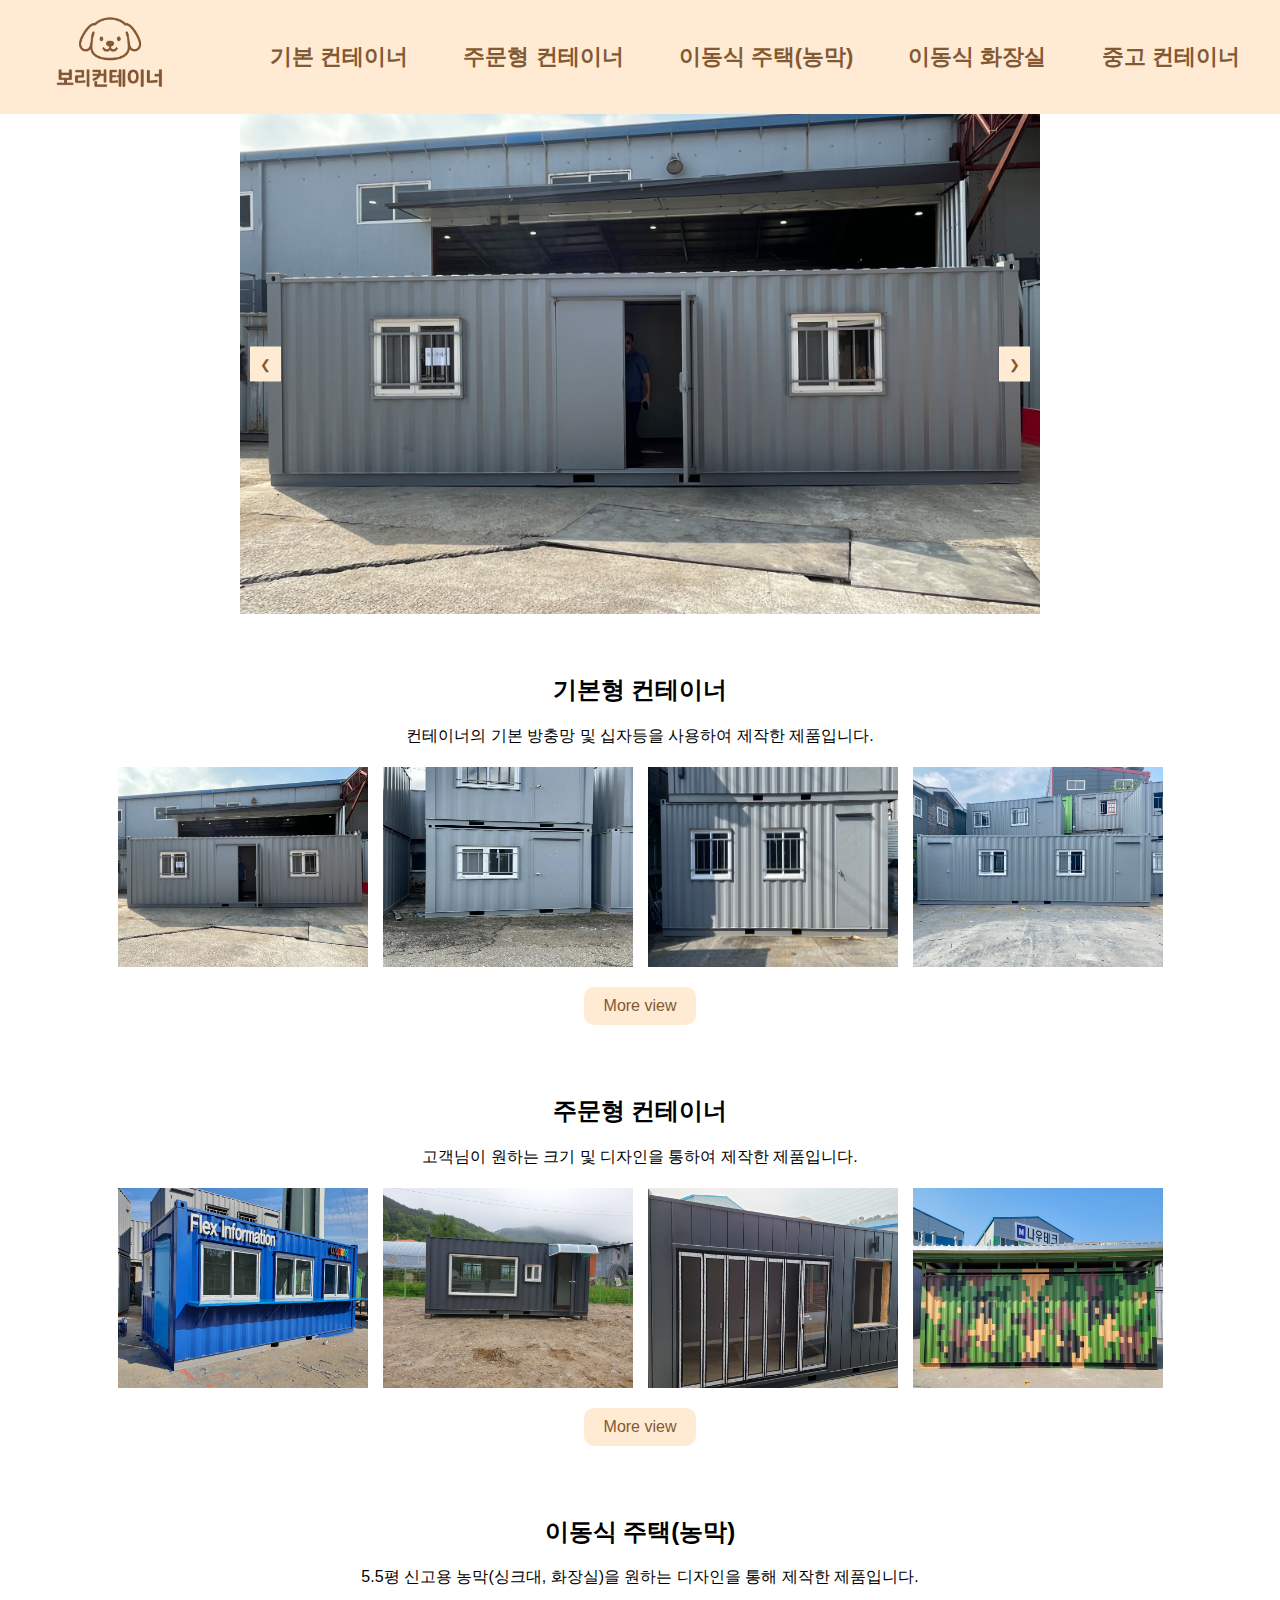
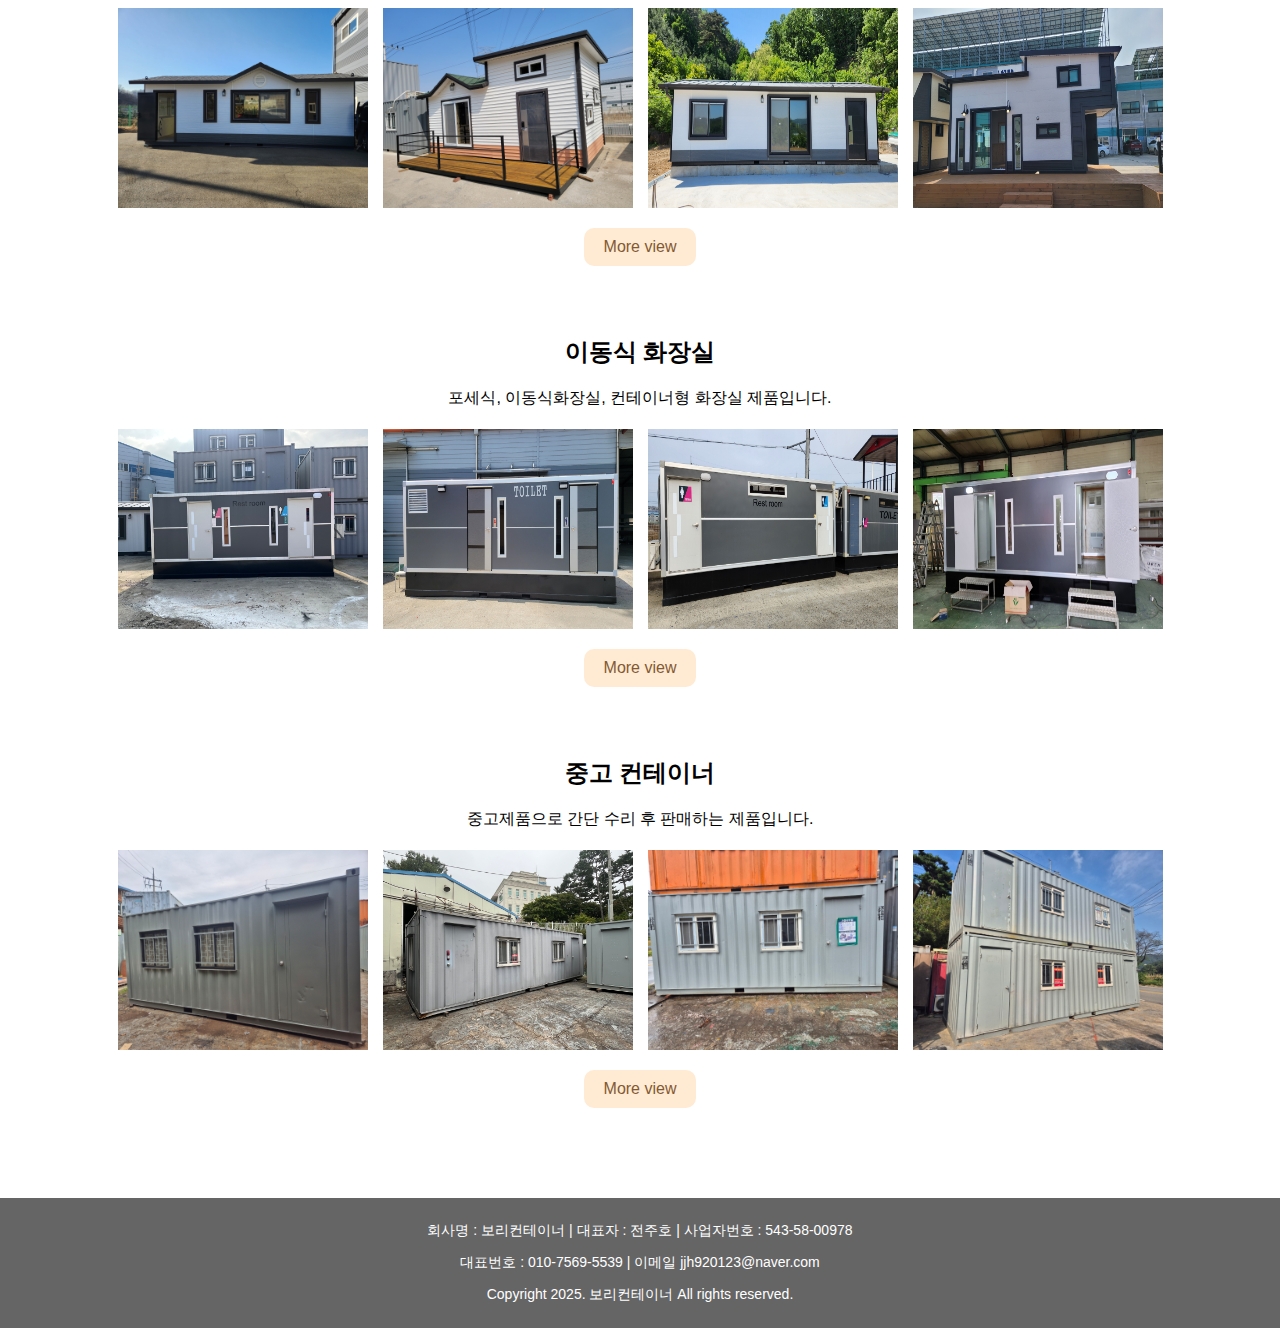
<file: index.html>
<!DOCTYPE html>
<html lang="ko">

<head>
  <meta charset="UTF-8" />
  <meta name="viewport" content="width=device-width, initial-scale=1.0" />
  <title>보리컨테이너</title>
  <link rel="stylesheet" href="css/style.css" />
  <script src="js/jquery-1.12.3.js"></script>
</head>

<body>
  <header class="header">
    <div class="logo">
      <a href="index.html">
        <img src="assets/boricontaier.png" alt="보리컨테이너로고" />
      </a>
    </div>
    <ul class="menu">
      <li class="item">
        <button class="basic" onclick="location.href='basic.html'">
          기본 컨테이너
        </button>
      </li>
      <li class="item">
        <button class="custom" onclick="location.href='custom.html'">
          주문형 컨테이너
        </button>
      </li>
      <li class="item">
        <button class="house" onclick="location.href='house.html'">
          이동식 주택(농막)
        </button>
      </li>
      <li class="item">
        <button class="toilet" onclick="location.href='toilet.html'">
          이동식 화장실
        </button>
      </li>
      <li class="item">
        <button class="used" onclick="location.href='used.html'">
          중고 컨테이너
        </button>
      </li>
    </ul>
    <!-- 햄버거 버튼 -->
    <button class="menu-toggle" aria-label="메뉴 열기/닫기">☰</button>
    <nav class="side-menu">
      <div class="side-header">
        <img src="assets/Bori_Logo.png" alt="보리컨테이너로고" />
        <p>고객님의 니즈에 맞는 컨테이너<br />보리컨테이너</p>
        <button class="close-btn" aria-label="닫기">×</button>
      </div>

      <ul class="side-links">
        <li><a href="basic.html">기본형 컨테이너</a></li>
        <li><a href="custom.html">주문형 컨테이너</a></li>
        <li><a href="house.html">이동식 주택(농막)</a></li>
        <li><a href="toilet.html">이동식 화장실</a></li>
        <li><a href="used.html">중고 컨테이너</a></li>
      </ul>
    </nav>
  </header>
  <section class="slider">
    <div class="slides">
      <img src="images/slider/기본형컨테이너.jpg" alt="슬라이드1" />
      <img src="images/slider/이동식 농막.jpg" alt="슬라이드2" />
      <img src="images/slider/이동식 화장실.jpg" alt="슬라이드3" />
      <img src="images/slider/주문형 컨테이너.jpg" alt="슬라이드4" />
      <img src="images/slider/중고컨테이너.jpg" alt="슬라이드5" />
    </div>
    <button class="prev">&#10094;</button>
    <button class="next">&#10095;</button>
  </section>

  <section class="container-preview">
    <div class="cotainer-group">
      <h2>기본형 컨테이너</h2>
      <p>컨테이너의 기본 방충망 및 십자등을 사용하여 제작한 제품입니다.</p>
      <div class="container-images">
        <img src="images/basic/basic1.jpg" alt="기본형 컨테이너1" />
        <img src="images/basic/basic2.png" alt="기본형 컨테이너2" />
        <img src="images/basic/basic3.jpg" alt="기본형 컨테이너3" />
        <img src="images/basic/basic4.jpg" alt="기본형 컨테이너4" />
      </div>
      <a href="basic.html" class="more-btn">More view</a>
    </div>

    <div class="cotainer-group">
      <h2>주문형 컨테이너</h2>
      <p>고객님이 원하는 크기 및 디자인을 통하여 제작한 제품입니다.</p>
      <div class="container-images">
        <img src="images/order/order1.jpg" alt="주문형 컨테이너1" />
        <img src="images/order/order2.jpg" alt="주문형 컨테이너2" />
        <img src="images/order/order3.jpg" alt="주문형 컨테이너3" />
        <img src="images/order/order4.jpg" alt="주문형 컨테이너4" />
      </div>
      <a href="custom.html" class="more-btn">More view</a>
    </div>

    <div class="cotainer-group">
      <h2>이동식 주택(농막)</h2>
      <p>
        5.5평 신고용 농막(싱크대, 화장실)을 원하는 디자인을 통해 제작한
        제품입니다.
      </p>
      <div class="container-images">
        <img src="images/house/house1.jpg" alt="이동식 농막1" />
        <img src="images/house/house2.jpg" alt="이동식 농막2" />
        <img src="images/house/house3.jpg" alt="이동식 농막3" />
        <img src="images/house/house4.jpg" alt="이동식 농막4" />
      </div>
      <a href="house.html" class="more-btn">More view</a>
    </div>

    <div class="cotainer-group">
      <h2>이동식 화장실</h2>
      <p>포세식, 이동식화장실, 컨테이너형 화장실 제품입니다.</p>
      <div class="container-images">
        <img src="images/toilet/toliet1.jpg" alt="이동식 화장실1" />
        <img src="images/toilet/toliet2.jpg" alt="이동식 화장실2" />
        <img src="images/toilet/toliet3.jpg" alt="이동식 화장실3" />
        <img src="images/toilet/toliet4.jpg" alt="이동식 화장실4" />
      </div>
      <a href="toilet.html" class="more-btn">More view</a>
    </div>

    <div class="cotainer-group">
      <h2>중고 컨테이너</h2>
      <p>중고제품으로 간단 수리 후 판매하는 제품입니다.</p>
      <div class="container-images">
        <img src="images/used/used1.jpg" alt="중고 컨테이너1" />
        <img src="images/used/used2.jpg" alt="중고 컨테이너2" />
        <img src="images/used/used3.jpg" alt="중고 컨테이너3" />
        <img src="images/used/used4.jpg" alt="중고 컨테이너4" />
      </div>
      <a href="used.html" class="more-btn">More view</a>
    </div>
  </section>
  <!-- Tocplus 15.1 -->
  <script type="text/javascript">
    tocplusTop = 1150;
    tocplusLeft = 50;
    tocplusMinimizedImage = 'http://kr07.tocplus007.com/img/minimized_ko.gif';
    tocplusHAlign = 'right';
    tocplusWidth = 180;
    tocplusHeight = 220;
    tocplusUserName = '손님';
    tocplusFrameColor = '#FFA500';
    tocplusFloatingWindow = true;
    var tocplusHost = (("https:" == document.location.protocol) ? "https://" : "http://");
    document.write(unescape("%" + "3Cscript src='" + tocplusHost + "kr07.tocplus007.com/chatLoader.do?userId=jjh920123' type='text/javascript'" + "%" + "3E" + "%" + "3C/script" + "%" + "3E"));
  </script>
  <!-- End of Tocplus -->

</body>
<footer>
  <p>회사명 : 보리컨테이너 | 대표자 : 전주호 | 사업자번호 : 543-58-00978</p>
  <p>대표번호 : 010-7569-5539 | 이메일 jjh920123@naver.com</p>
  <p>Copyright 2025. 보리컨테이너 All rights reserved.</p>
</footer>
<script src="js/script.js"></script>

</html>
</file>
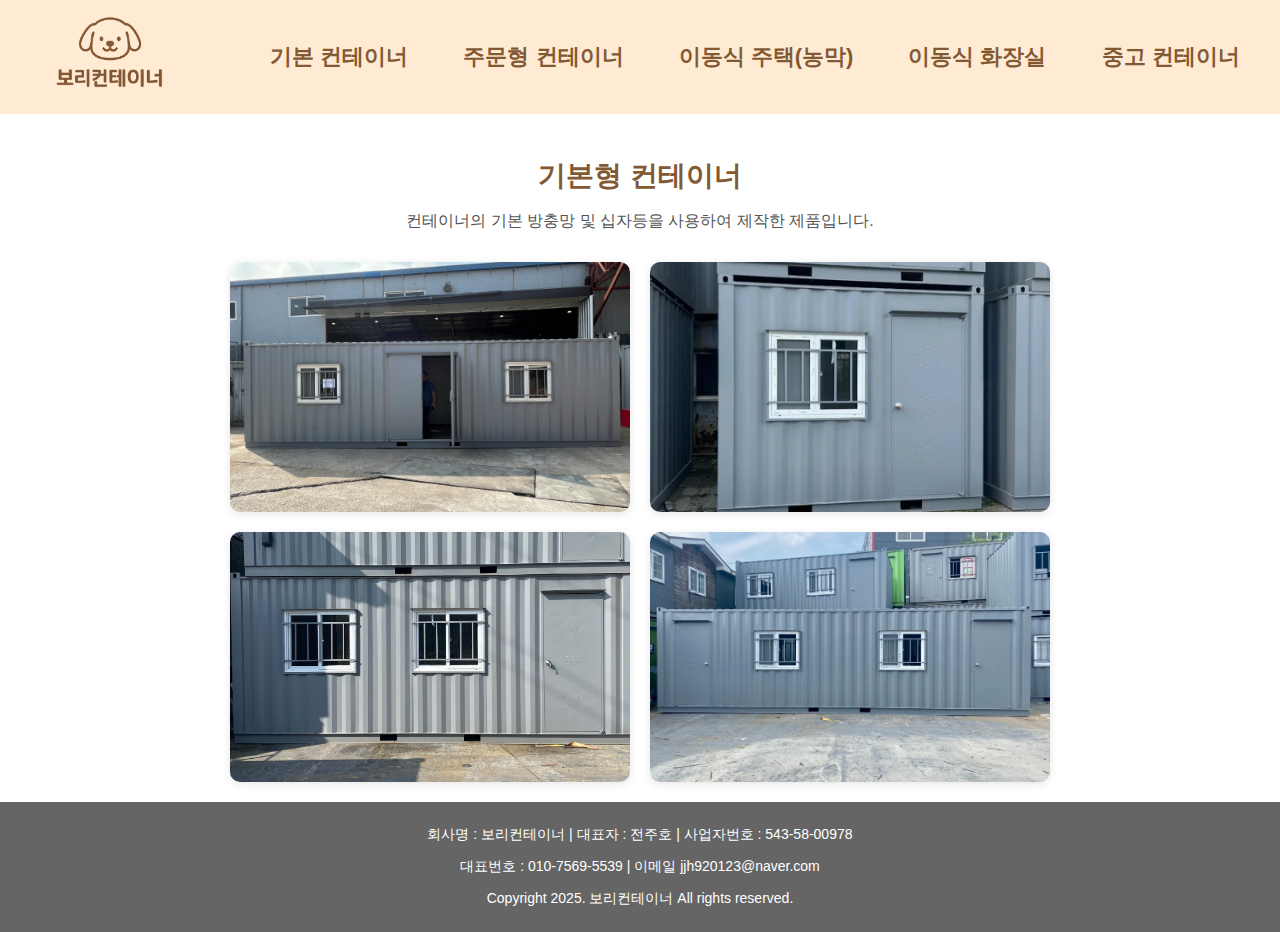
<file: basic.html>
<!DOCTYPE html>
<html lang="ko">
  <head>
    <meta charset="UTF-8" />
    <meta name="viewport" content="width=device-width, initial-scale=1.0" />
    <title>보리컨테이너</title>
    <link rel="stylesheet" href="/css/style.css" />
    <script src="/js/jquery-1.12.3.js"></script>
    <script src="/js/script.js"></script>
  </head>
  <body>
    <header class="header">
      <div class="logo">
        <a href="index.html">
          <img src="assets/boricontaier.png" alt="보리컨테이너로고" />
        </a>
      </div>
      <ul class="menu">
        <li class="item">
          <button class="basic" onclick="location.href='basic.html'">
            기본 컨테이너
          </button>
        </li>
        <li class="item">
          <button class="custom" onclick="location.href='custom.html'">
            주문형 컨테이너
          </button>
        </li>
        <li class="item">
          <button class="house" onclick="location.href='house.html'">
            이동식 주택(농막)
          </button>
        </li>
        <li class="item">
          <button class="toilet" onclick="location.href='toilet.html'">
            이동식 화장실
          </button>
        </li>
        <li class="item">
          <button class="used" onclick="location.href='used.html'">
            중고 컨테이너
          </button>
        </li>
      </ul>
      <!-- 햄버거 버튼 -->
      <button class="menu-toggle" aria-label="메뉴 열기/닫기">☰</button>
      <nav class="side-menu">
        <div class="side-header">
          <img src="assets/Bori_Logo.png" alt="보리컨테이너로고" />
          <p>고객님의 니즈에 맞는 컨테이너<br />보리컨테이너</p>
          <button class="close-btn" aria-label="닫기">×</button>
        </div>

        <ul class="side-links">
          <li><a href="basic.html">기본형 컨테이너</a></li>
          <li><a href="custom.html">주문형 컨테이너</a></li>
          <li><a href="house.html">이동식 주택(농막)</a></li>
          <li><a href="toilet.html">이동식 화장실</a></li>
          <li><a href="used.html">중고 컨테이너</a></li>
        </ul>
      </nav>
    </header>
    <main>
      <section class="container-page">
        <h2>기본형 컨테이너</h2>
        <p>컨테이너의 기본 방충망 및 십자등을 사용하여 제작한 제품입니다.</p>
        <div class="container-images-in">
          <img src="images/basic/basic.1.jpg" alt="기본형 컨테이너1" />
          <img src="images/basic/basic2.png" alt="기본형 컨테이너2" />
          <img src="images/basic/basic3.jpg" alt="기본형 컨테이너3" />
          <img src="images/basic/basic4.jpg" alt="기본형 컨테이너4" />
        </div>
      </section>
    </main>
    <footer>
      <p>회사명 : 보리컨테이너 | 대표자 : 전주호 | 사업자번호 : 543-58-00978</p>
      <p>대표번호 : 010-7569-5539 | 이메일 jjh920123@naver.com</p>
      <p>Copyright 2025. 보리컨테이너 All rights reserved.</p>
    </footer>
  </body>
</html>
</file>
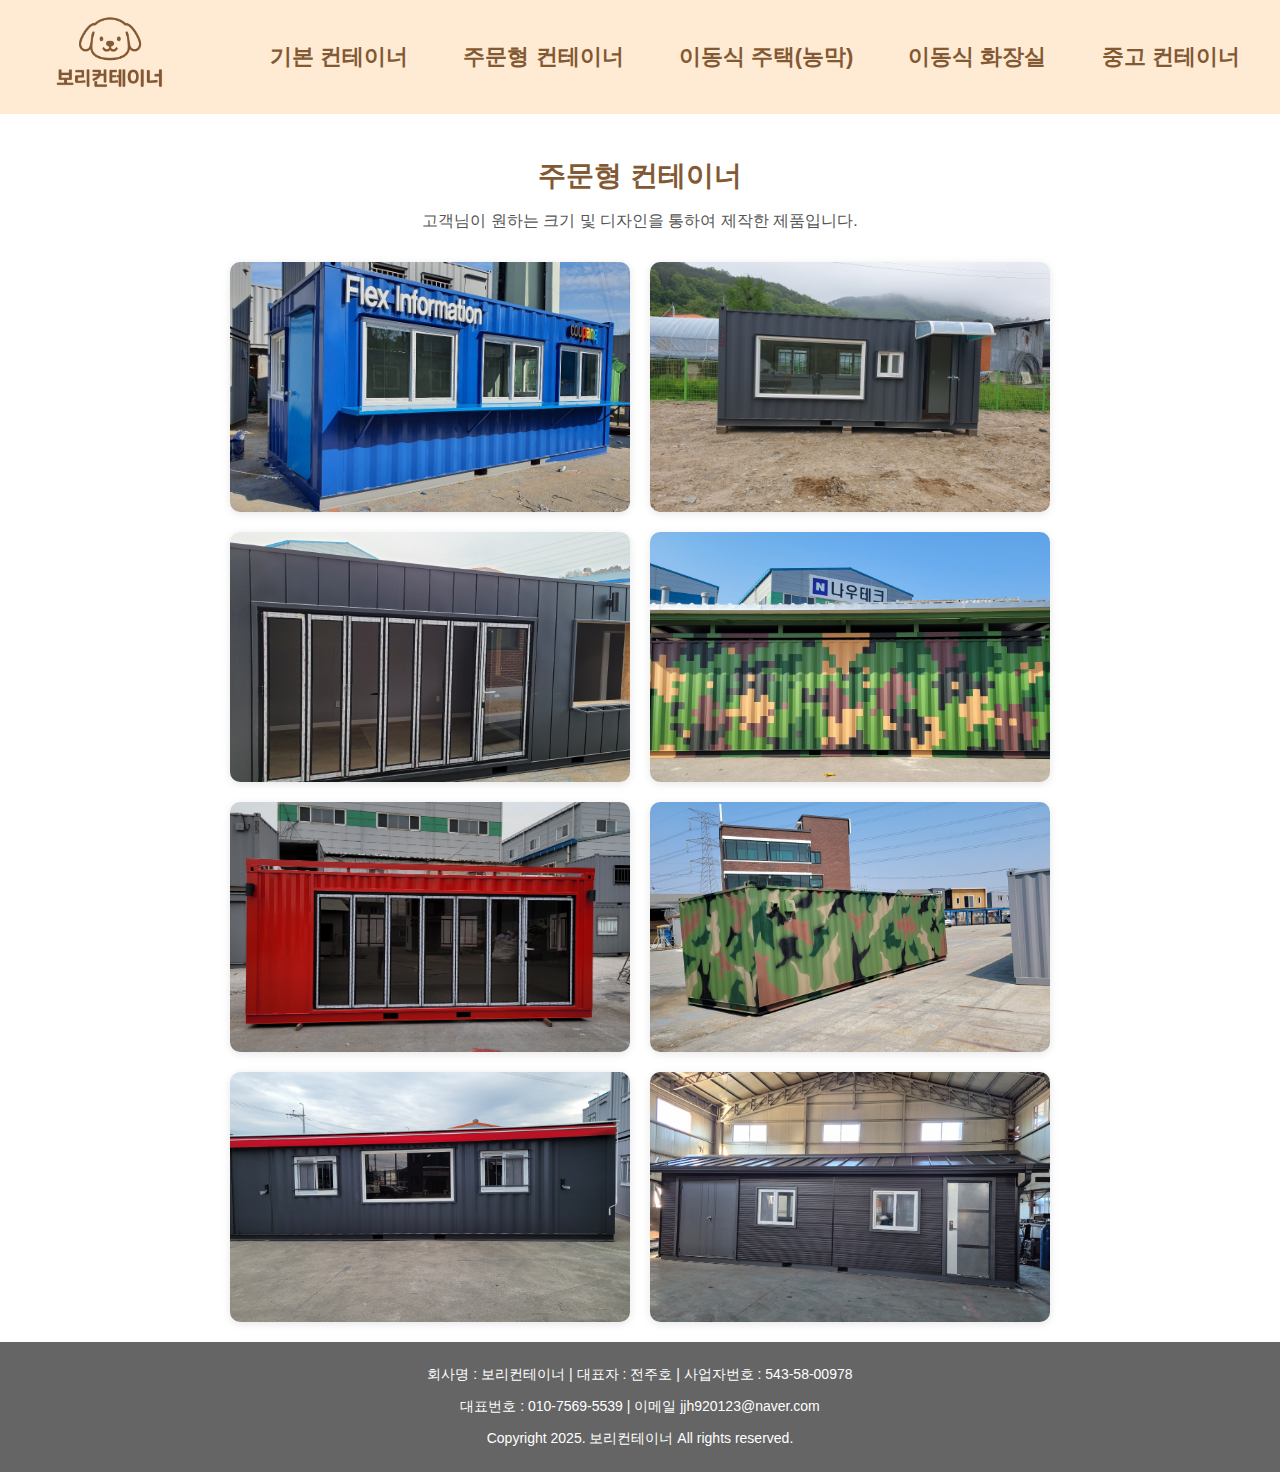
<file: custom.html>
<!DOCTYPE html>
<html lang="ko">
  <head>
    <meta charset="UTF-8" />
    <meta name="viewport" content="width=device-width, initial-scale=1.0" />
    <title>보리컨테이너</title>
    <link rel="stylesheet" href="/css/style.css" />
    <script src="/js/jquery-1.12.3.js"></script>
    <script src="/js/script.js"></script>
  </head>
  <body>
    <header class="header">
      <div class="logo">
        <a href="index.html">
          <img src="assets/boricontaier.png" alt="보리컨테이너로고" />
        </a>
      </div>
      <ul class="menu">
        <li class="item">
          <button class="basic" onclick="location.href='basic.html'">
            기본 컨테이너
          </button>
        </li>
        <li class="item">
          <button class="custom" onclick="location.href='custom.html'">
            주문형 컨테이너
          </button>
        </li>
        <li class="item">
          <button class="house" onclick="location.href='house.html'">
            이동식 주택(농막)
          </button>
        </li>
        <li class="item">
          <button class="toilet" onclick="location.href='toilet.html'">
            이동식 화장실
          </button>
        </li>
        <li class="item">
          <button class="used" onclick="location.href='used.html'">
            중고 컨테이너
          </button>
        </li>
      </ul>
      <!-- 햄버거 버튼 -->
      <button class="menu-toggle" aria-label="메뉴 열기/닫기">☰</button>
      <nav class="side-menu">
        <div class="side-header">
          <img src="assets/Bori_Logo.png" alt="보리컨테이너로고" />
          <p>고객님의 니즈에 맞는 컨테이너<br />보리컨테이너</p>
          <button class="close-btn" aria-label="닫기">×</button>
        </div>

        <ul class="side-links">
          <li><a href="basic.html">기본형 컨테이너</a></li>
          <li><a href="custom.html">주문형 컨테이너</a></li>
          <li><a href="house.html">이동식 주택(농막)</a></li>
          <li><a href="toilet.html">이동식 화장실</a></li>
          <li><a href="used.html">중고 컨테이너</a></li>
        </ul>
      </nav>
    </header>
    <main>
      <section class="container-page">
        <h2>주문형 컨테이너</h2>
        <p>고객님이 원하는 크기 및 디자인을 통하여 제작한 제품입니다.</p>
        <div class="container-images-in">
          <img src="images/order/order1.jpg" alt="주문형 컨테이너1" />
          <img src="images/order/order2.jpg" alt="주문형 컨테이너2" />
          <img src="images/order/order3.jpg" alt="주문형 컨테이너3" />
          <img src="images/order/order4.jpg" alt="주문형 컨테이너4" />
          <img src="images/order/order5.jpg" alt="주문형 컨테이너5" />
          <img src="images/order/order6.jpg" alt="주문형 컨테이너6" />
          <img src="images/order/order7.jpg" alt="주문형 컨테이너7" />
          <img src="images/order/order8.jpg" alt="주문형 컨테이너8" />
        </div>
      </section>
    </main>
    <footer>
      <p>회사명 : 보리컨테이너 | 대표자 : 전주호 | 사업자번호 : 543-58-00978</p>
      <p>대표번호 : 010-7569-5539 | 이메일 jjh920123@naver.com</p>
      <p>Copyright 2025. 보리컨테이너 All rights reserved.</p>
    </footer>
  </body>
</html>
</file>
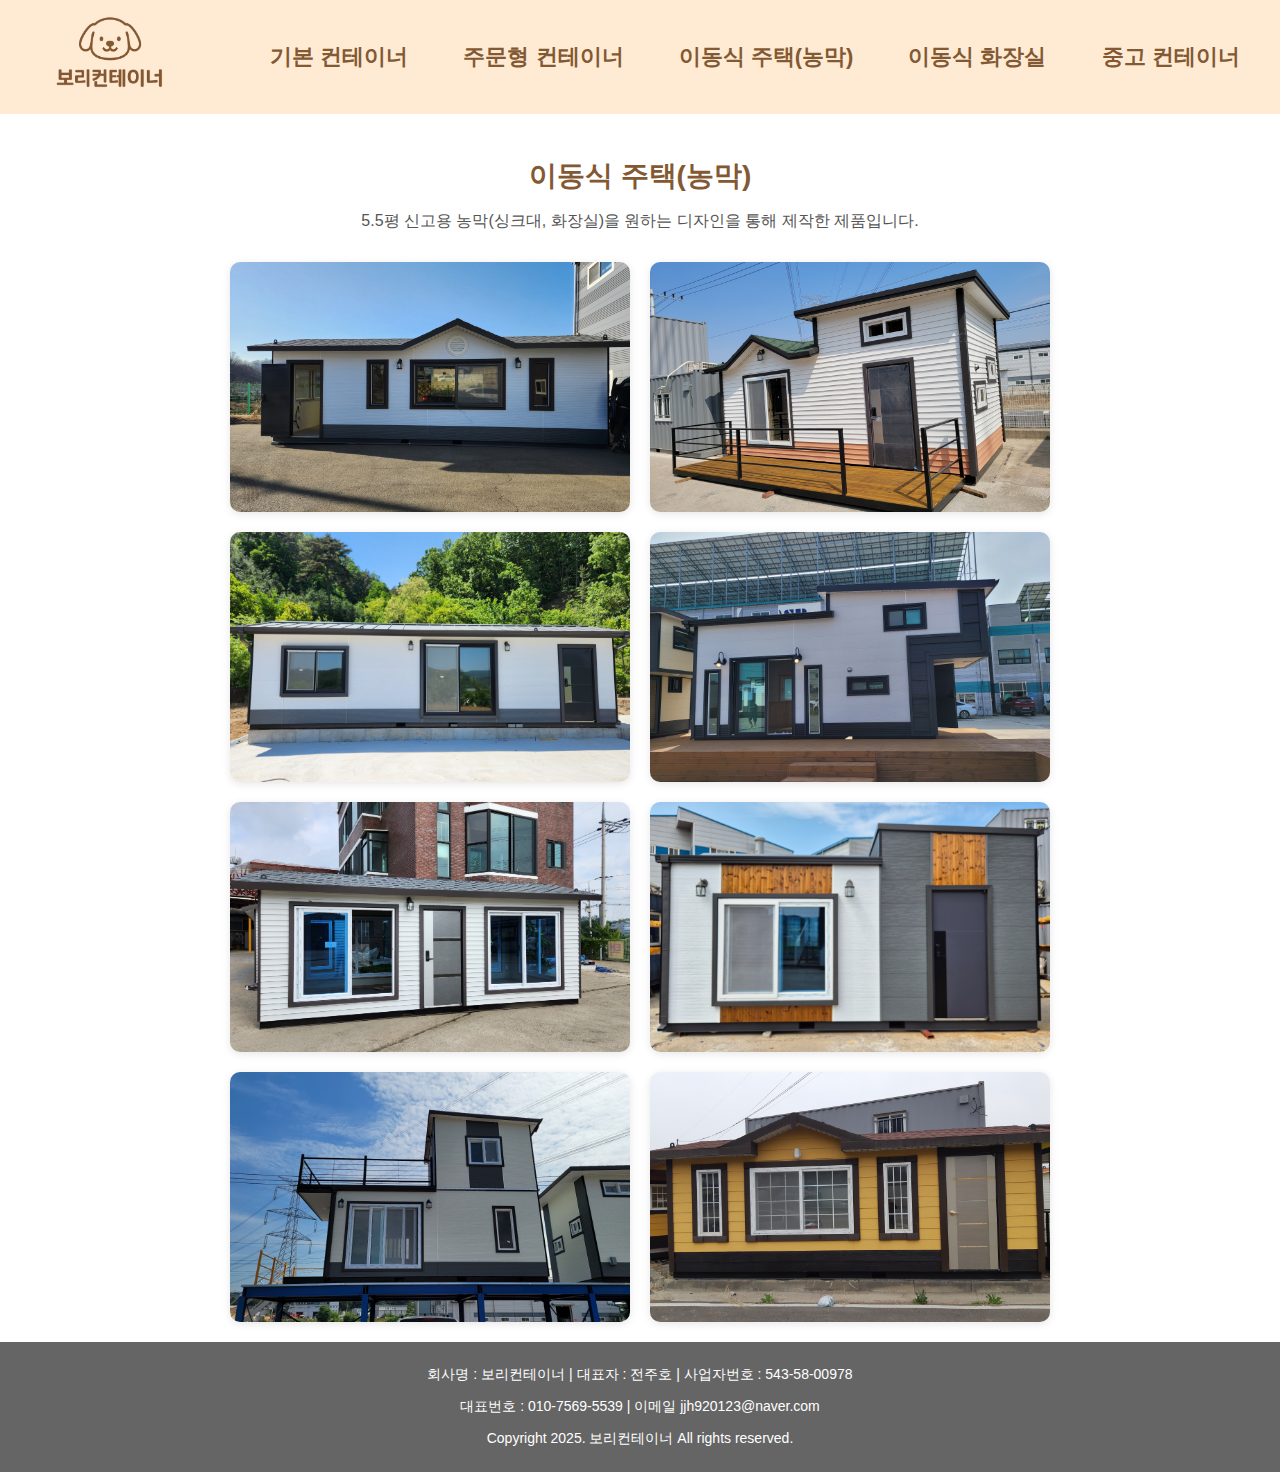
<file: house.html>
<!DOCTYPE html>
<html lang="ko">
  <head>
    <meta charset="UTF-8" />
    <meta name="viewport" content="width=device-width, initial-scale=1.0" />
    <title>보리컨테이너</title>
    <link rel="stylesheet" href="/css/style.css" />
    <script src="/js/jquery-1.12.3.js"></script>
    <script src="/js/script.js"></script>
  </head>
  <body>
    <header class="header">
      <div class="logo">
        <a href="index.html">
          <img src="assets/boricontaier.png" alt="보리컨테이너로고" />
        </a>
      </div>
      <ul class="menu">
        <li class="item">
          <button class="basic" onclick="location.href='basic.html'">
            기본 컨테이너
          </button>
        </li>
        <li class="item">
          <button class="custom" onclick="location.href='custom.html'">
            주문형 컨테이너
          </button>
        </li>
        <li class="item">
          <button class="house" onclick="location.href='house.html'">
            이동식 주택(농막)
          </button>
        </li>
        <li class="item">
          <button class="toilet" onclick="location.href='toilet.html'">
            이동식 화장실
          </button>
        </li>
        <li class="item">
          <button class="used" onclick="location.href='used.html'">
            중고 컨테이너
          </button>
        </li>
      </ul>
      <!-- 햄버거 버튼 -->
      <button class="menu-toggle" aria-label="메뉴 열기/닫기">☰</button>
      <nav class="side-menu">
        <div class="side-header">
          <img src="assets/Bori_Logo.png" alt="보리컨테이너로고" />
          <p>고객님의 니즈에 맞는 컨테이너<br />보리컨테이너</p>
          <button class="close-btn" aria-label="닫기">×</button>
        </div>

        <ul class="side-links">
          <li><a href="basic.html">기본형 컨테이너</a></li>
          <li><a href="custom.html">주문형 컨테이너</a></li>
          <li><a href="house.html">이동식 주택(농막)</a></li>
          <li><a href="toilet.html">이동식 화장실</a></li>
          <li><a href="used.html">중고 컨테이너</a></li>
        </ul>
      </nav>
    </header>
    <main>
      <section class="container-page">
        <h2>이동식 주택(농막)</h2>
        <p>
          5.5평 신고용 농막(싱크대, 화장실)을 원하는 디자인을 통해 제작한
          제품입니다.
        </p>
        <div class="container-images-in">
          <img src="images/house/house1.jpg" alt="이동식 주택(농막)1" />
          <img src="images/house/house2.jpg" alt="이동식 주택(농막)2" />
          <img src="images/house/house3.jpg" alt="이동식 주택(농막)3" />
          <img src="images/house/house4.jpg" alt="이동식 주택(농막)4" />
          <img src="images/house/house5.jpg" alt="이동식 주택(농막)5" />
          <img src="images/house/house6.jpg" alt="이동식 주택(농막)6" />
          <img src="images/house/house7.jpg" alt="이동식 주택(농막)7" />
          <img src="images/house/house8.jpg" alt="이동식 주택(농막)8" />
        </div>
      </section>
    </main>
    <footer>
      <p>회사명 : 보리컨테이너 | 대표자 : 전주호 | 사업자번호 : 543-58-00978</p>
      <p>대표번호 : 010-7569-5539 | 이메일 jjh920123@naver.com</p>
      <p>Copyright 2025. 보리컨테이너 All rights reserved.</p>
    </footer>
  </body>
</html>
</file>
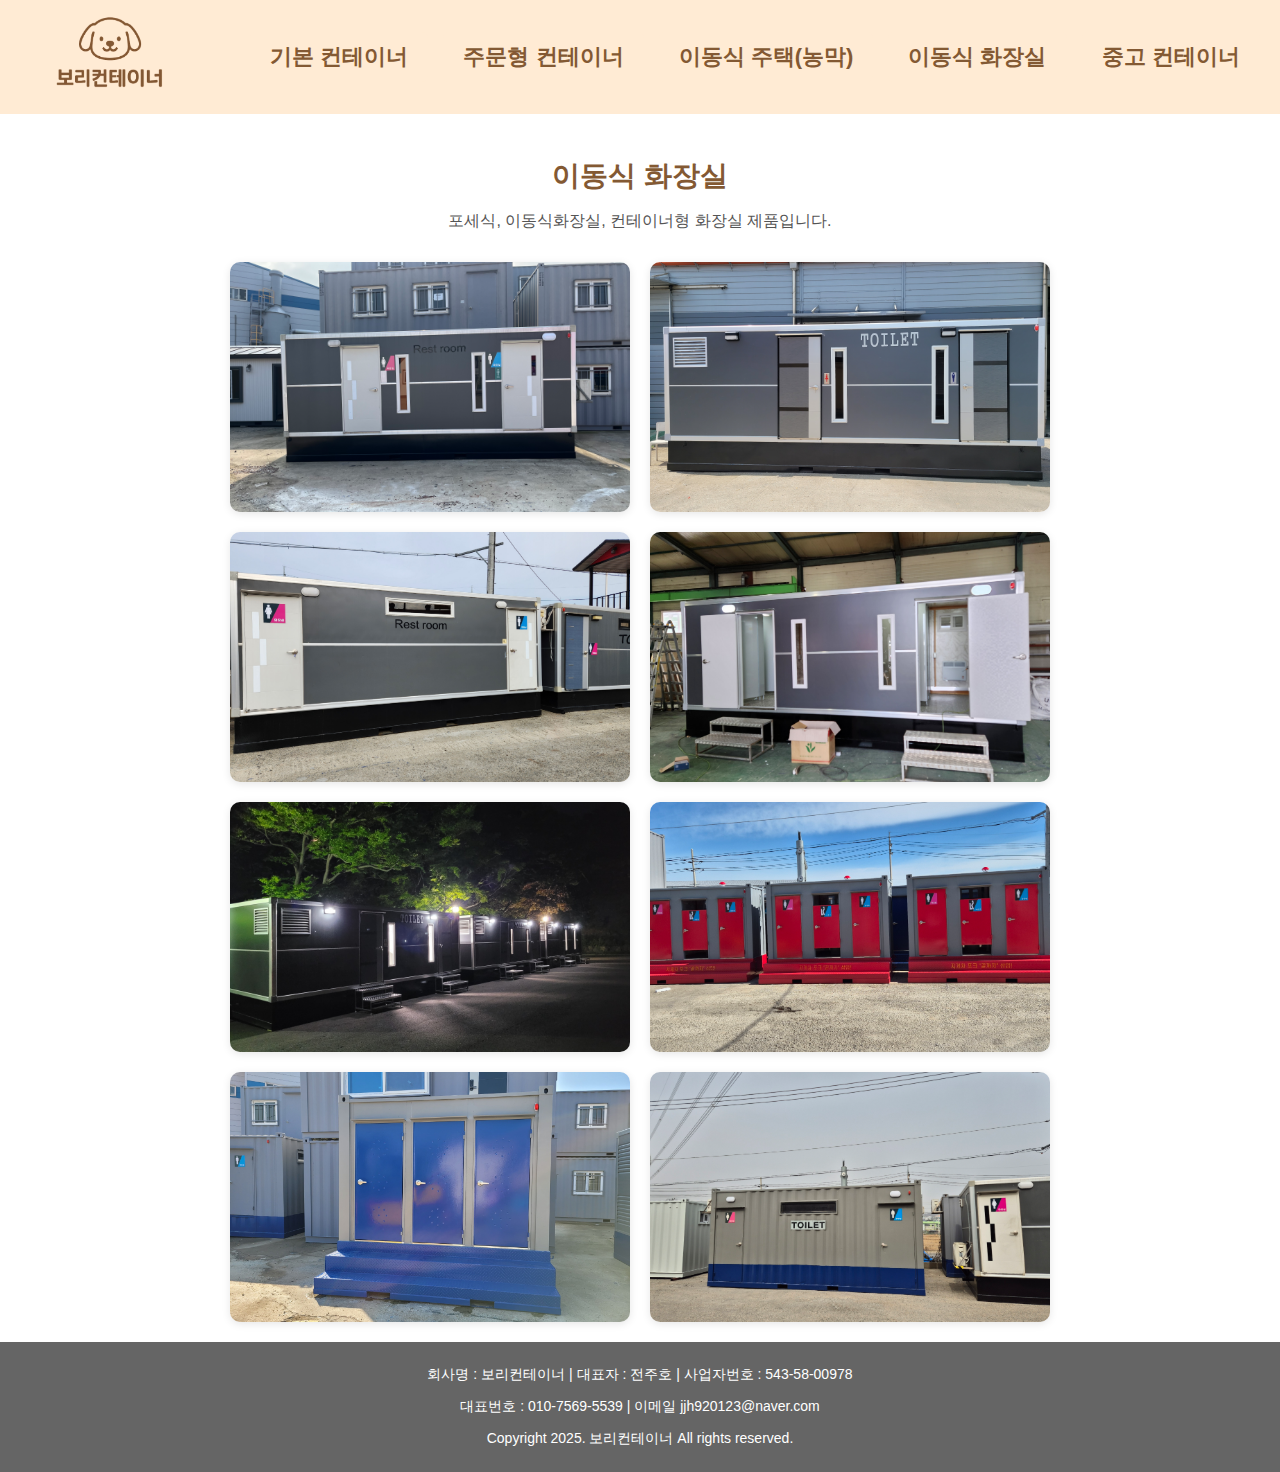
<file: toilet.html>
<!DOCTYPE html>
<html lang="ko">
  <head>
    <meta charset="UTF-8" />
    <meta name="viewport" content="width=device-width, initial-scale=1.0" />
    <title>보리컨테이너</title>
    <link rel="stylesheet" href="/css/style.css" />
    <script src="/js/jquery-1.12.3.js"></script>
    <script src="/js/script.js"></script>
  </head>
  <body>
    <header class="header">
      <div class="logo">
        <a href="index.html">
          <img src="assets/boricontaier.png" alt="보리컨테이너로고" />
        </a>
      </div>
      <ul class="menu">
        <li class="item">
          <button class="basic" onclick="location.href='basic.html'">
            기본 컨테이너
          </button>
        </li>
        <li class="item">
          <button class="custom" onclick="location.href='custom.html'">
            주문형 컨테이너
          </button>
        </li>
        <li class="item">
          <button class="house" onclick="location.href='house.html'">
            이동식 주택(농막)
          </button>
        </li>
        <li class="item">
          <button class="toilet" onclick="location.href='toilet.html'">
            이동식 화장실
          </button>
        </li>
        <li class="item">
          <button class="used" onclick="location.href='used.html'">
            중고 컨테이너
          </button>
        </li>
      </ul>
      <!-- 햄버거 버튼 -->
      <button class="menu-toggle" aria-label="메뉴 열기/닫기">☰</button>
      <nav class="side-menu">
        <div class="side-header">
          <img src="assets/Bori_Logo.png" alt="보리컨테이너로고" />
          <p>고객님의 니즈에 맞는 컨테이너<br />보리컨테이너</p>
          <button class="close-btn" aria-label="닫기">×</button>
        </div>

        <ul class="side-links">
          <li><a href="basic.html">기본형 컨테이너</a></li>
          <li><a href="custom.html">주문형 컨테이너</a></li>
          <li><a href="house.html">이동식 주택(농막)</a></li>
          <li><a href="toilet.html">이동식 화장실</a></li>
          <li><a href="used.html">중고 컨테이너</a></li>
        </ul>
      </nav>
    </header>
    <main>
      <section class="container-page">
        <h2>이동식 화장실</h2>
        <p>포세식, 이동식화장실, 컨테이너형 화장실 제품입니다.</p>
        <div class="container-images-in">
          <img src="images/toilet/toliet1.jpg" alt="화장실1" />
          <img src="images/toilet/toliet2.jpg" alt="화장실2" />
          <img src="images/toilet/toliet3.jpg" alt="화장실3" />
          <img src="images/toilet/toliet4.jpg" alt="화장실4" />
          <img src="images/toilet/toliet5.jpg" alt="화장실5" />
          <img src="images/toilet/toliet6.jpg" alt="화장실6" />
          <img src="images/toilet/toliet7.jpg" alt="화장실7" />
          <img src="images/toilet/toliet8.jpg" alt="화장실8" />
        </div>
      </section>
    </main>
    <footer>
      <p>회사명 : 보리컨테이너 | 대표자 : 전주호 | 사업자번호 : 543-58-00978</p>
      <p>대표번호 : 010-7569-5539 | 이메일 jjh920123@naver.com</p>
      <p>Copyright 2025. 보리컨테이너 All rights reserved.</p>
    </footer>
  </body>
</html>
</file>
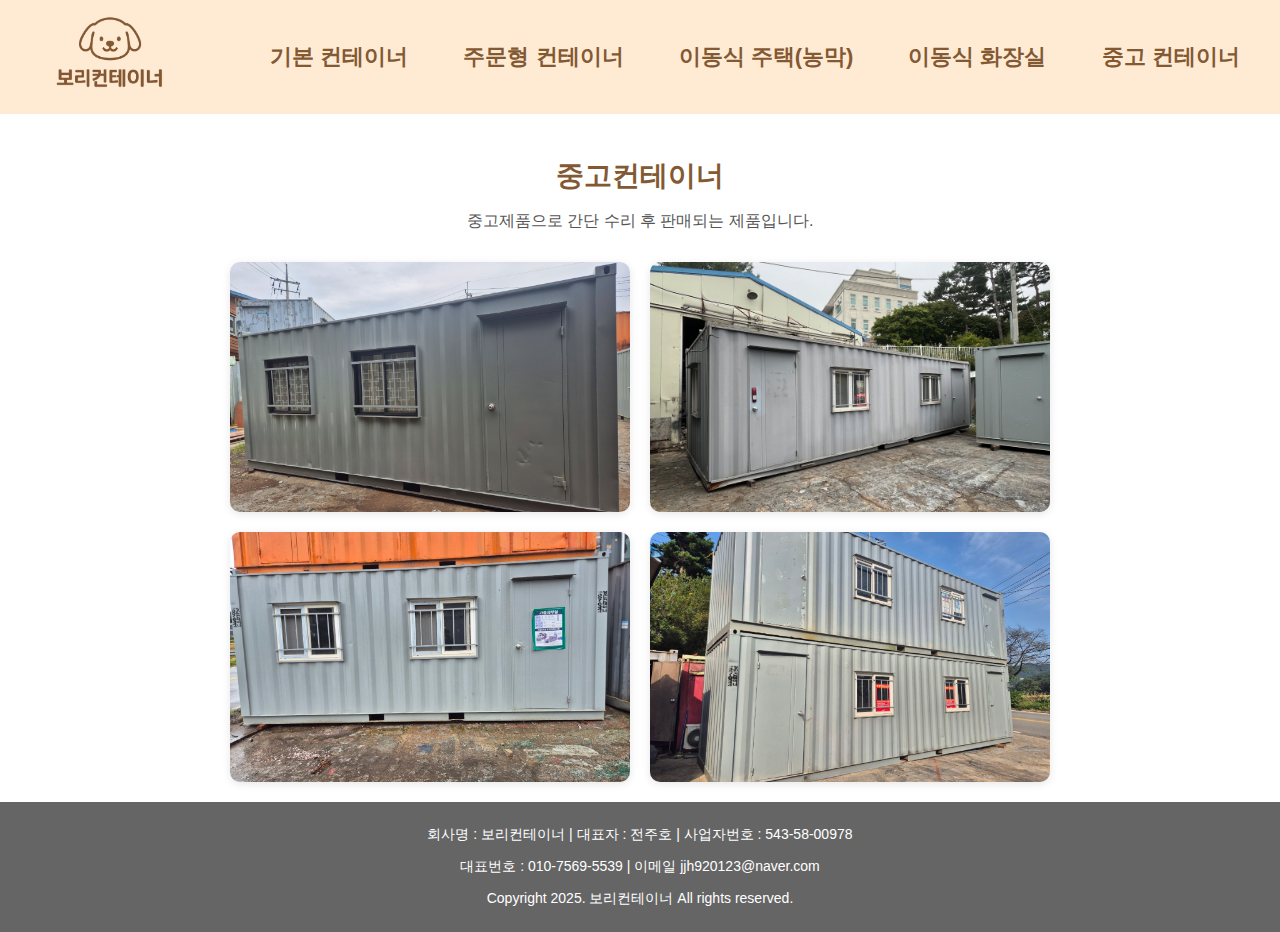
<file: used.html>
<!DOCTYPE html>
<html lang="ko">
  <head>
    <meta charset="UTF-8" />
    <meta name="viewport" content="width=device-width, initial-scale=1.0" />
    <title>보리컨테이너</title>
    <link rel="stylesheet" href="/css/style.css" />
    <script src="/js/jquery-1.12.3.js"></script>
    <script src="/js/script.js"></script>
  </head>
  <body>
    <header class="header">
      <div class="logo">
        <a href="index.html">
          <img src="assets/boricontaier.png" alt="보리컨테이너로고" />
        </a>
      </div>
      <ul class="menu">
        <li class="item">
          <button class="basic" onclick="location.href='basic.html'">
            기본 컨테이너
          </button>
        </li>
        <li class="item">
          <button class="custom" onclick="location.href='custom.html'">
            주문형 컨테이너
          </button>
        </li>
        <li class="item">
          <button class="house" onclick="location.href='house.html'">
            이동식 주택(농막)
          </button>
        </li>
        <li class="item">
          <button class="toilet" onclick="location.href='toilet.html'">
            이동식 화장실
          </button>
        </li>
        <li class="item">
          <button class="used" onclick="location.href='used.html'">
            중고 컨테이너
          </button>
        </li>
      </ul>
      <!-- 햄버거 버튼 -->
      <button class="menu-toggle" aria-label="메뉴 열기/닫기">☰</button>
      <nav class="side-menu">
        <div class="side-header">
          <img src="assets/Bori_Logo.png" alt="보리컨테이너로고" />
          <p>고객님의 니즈에 맞는 컨테이너<br />보리컨테이너</p>
          <button class="close-btn" aria-label="닫기">×</button>
        </div>

        <ul class="side-links">
          <li><a href="basic.html">기본형 컨테이너</a></li>
          <li><a href="custom.html">주문형 컨테이너</a></li>
          <li><a href="house.html">이동식 주택(농막)</a></li>
          <li><a href="toilet.html">이동식 화장실</a></li>
          <li><a href="used.html">중고 컨테이너</a></li>
        </ul>
      </nav>
    </header>
    <main>
      <section class="container-page">
        <h2>중고컨테이너</h2>
        <p>중고제품으로 간단 수리 후 판매되는 제품입니다.</p>
        <div class="container-images-in">
          <img src="images/used/used1.jpg" alt="중고 컨테이너1" />
          <img src="images/used/used2.jpg" alt="중고 컨테이너2" />
          <img src="images/used/used3.jpg" alt="중고 컨테이너3" />
          <img src="images/used/used4.jpg" alt="중고 컨테이너4" />
        </div>
      </section>
    </main>
    <footer>
      <p>회사명 : 보리컨테이너 | 대표자 : 전주호 | 사업자번호 : 543-58-00978</p>
      <p>대표번호 : 010-7569-5539 | 이메일 jjh920123@naver.com</p>
      <p>Copyright 2025. 보리컨테이너 All rights reserved.</p>
    </footer>
  </body>
</html>
</file>
<file: css/style.css>
body {
  margin: 0;
  font-family: "Noto Sans KR", sans-serif;
}

.logo img {
  height: 90px;
  width: auto;
  max-width: 100%;
}

header {
  display: flex;
  justify-content: center;
  align-items: center;
  padding: 10px;
  background: #ffebd4;
  flex-wrap: wrap;
  position: relative;
}

footer {
  background: #656565;
  color: #ffffff;
  text-align: center;
  padding: 10px;
  font-size: 14px;
}

.menu {
  padding-left: 50px;
  list-style: none;
  display: flex;
  flex-wrap: wrap;
  gap: 15px;
  margin: 0;
  justify-content: center;
  transition: all 0.3s ease;
}


.menu .item button {
  padding: 10px 20px;
  background: #ffebd4;
  border: none;
  border-radius: 6px;
  color: #835933;
  font-size: 22px;
  font-weight: bold;
  cursor: pointer;
  transition: all 0.3s ease;
}

.menu .item button:hover {
  color: #ffffff;
  text-shadow: -1px 0px #835933, 0px 1px #835933, 1px 0px #835933,
    0px -1px #835933;
}

.menu-toggle {
  display: none;
  background: none;
  border: none;
  font-size: 32px;
  color: #835933;
  cursor: pointer;
  position: absolute;
  right: 20px;
}

.side-menu {
  position: fixed;
  top: 0;
  right: -100%;
  width: 70%; 
  height: 100vh;
  background: #fff;
  box-shadow: -2px 0 10px rgba(0, 0, 0, 0.3);
  transition: right 0.3s ease;
  z-index: 999;
  display: flex;
  flex-direction: column;
}

.side-menu.active {
  right: 0;
}

.side-header {
  text-align: center;
  padding: 30px 20px 20px;
  border-bottom: 1px solid #ddd;
  position: relative;
  background: #c5c4c4;
}

.side-header img {
  width: 120px;
}


.side-header p {
  margin-top: -10px;
  font-size: 16px;
  color: #555;
  line-height: 1.4;
}

.close-btn {
  position: absolute;
  top: 20px;
  right: 20px;
  background: none;
  border: none;
  font-size: 28px;
  color: #835933;
  cursor: pointer;
}

.side-links {
  list-style: none;
  margin: 0;
  padding: 0;
}

.side-links li {
  border-bottom: 1px solid #ddd;
}

.side-links a {
  display: block;
  padding: 18px 20px;
  text-decoration: none;
  color: #835933;
  font-weight: bold;
  font-size: 18px;
  transition: background 0.2s;
}

.side-links a:hover {
  background: #ffebd4;
}

/* 메인 슬라이더 */

.slider {
  position: relative;
  width: 90%;
  max-width: 800px;
  height: auto;
  aspect-ratio: 16/10;
  overflow: visible;
  margin: auto;
}

.slides img {
  width: 100%;
  height: 100%;
  object-fit: cover;
  display: none;
  position: absolute;
  top: 0;
  left: 0;
}

.slides img.active {
  display: block;
}

button.prev,
button.next {
  position: absolute;
  top: 50%;
  transform: translateY(-50%);
  background-color: #ffebd4;
  color: #835933;
  border: none;
  padding: 10px;
  cursor: pointer;
  z-index: 10;
}

button.prev {
  left: 10px;
}

button.next {
  right: 10px;
}

/* 컨테이너 미리보기 4칸 */

.container-preview {
  text-align: center;
  padding: 40px 20px;
}

.container-images {
  display: flex;
  justify-content: center;
  gap: 15px;
  margin: 20px 0;
  flex-wrap: wrap;
}

.container-images img {
  width: 250px;
  height: 200px;
}

/* 더보기 버튼 공통으로 사용 */

.more-btn {
  display: inline-block;
  padding: 10px 20px;
  background: #ffebd4;
  color: #835933;
  text-decoration: none;
  border-radius: 10px;
  margin-bottom: 50px;
}

.container-page {
  text-align: center;
  padding: 20px 0;
}

.container-page h2 {
  font-size: 28px;
  color: #835933;
  margin-bottom: 10px;
}

.container-page p {
  color: #555;
  margin-bottom: 30px;
  font-size: 16px;
} 

 .container-images-in {
  display: flex;
  height: 100%;
  flex-wrap: wrap;
  justify-content: center;
  gap: 20px;
  padding: 0 40px;
}

.container-images-in img {
  width: 400px;
  height: 250px;
  object-fit: cover;
  border-radius: 10px;
  box-shadow: 0 2px 8px rgba(0, 0, 0, 0.1);
  transition: transform 0.3s ease;
}

.container-images-in img:hover {
  transform: scale(1.03);
}  

/* 태블릿 (1024px 이하) */

@media (max-width: 1024px) {
  .menu .item button {
    font-size: 18px;
    padding: 8px 16px;
  }

  .slider {
    max-width: 600px;
    aspect-ratio: 16 / 10;
  }

  .container-images img {
    max-width: 220px;
  }

  .container-images-in img {
    max-width: 350px;
  }
}

/* 모바일 (768px 이하) */
@media (max-width: 768px) {
  header {
    flex-direction: space-between;
    align-items: center;
  }

  .logo img {
    height: 70px;
  }

  .menu {
    display: none; /* 기본은 숨김
    flex-direction: column; */
    align-items: center;
    width: 100%;
    background: #ffebd4;
    padding: 10px 0;
    position: absolute;
    top: 100%;
    left: 0;
    box-shadow: 0 2px 10px rgba(0, 0, 0, 0.15);
  }

  .menu .item button {
    font-size: 16px;
    padding: 6px 12px;
  }

  .menu-toggle {
    display: block; /* ☰ 버튼 보이기 */
  }

  .menu.active {
    display: flex; /* ☰ 클릭 시 보여주기 */
  }

  .slider {
    max-width: 380px;
    aspect-ratio: 3 / 2;
  }

  button.prev {
    left: -40px;
  }

  button.next {
    right: -40px;
  }

  .container-images img,
  .container-images-in img {
    max-width: 100%;
  }

  .container-images-in {
    padding: 0 10px;
  }

  .container-page h2 {
    font-size: 22px;
  }

  .container-page p {
    font-size: 14px;
  }

  .more-btn {
    padding: 8px 16px;
    font-size: 14px;
  }

  footer {
    font-size: 12px;
  }
}
</file>
